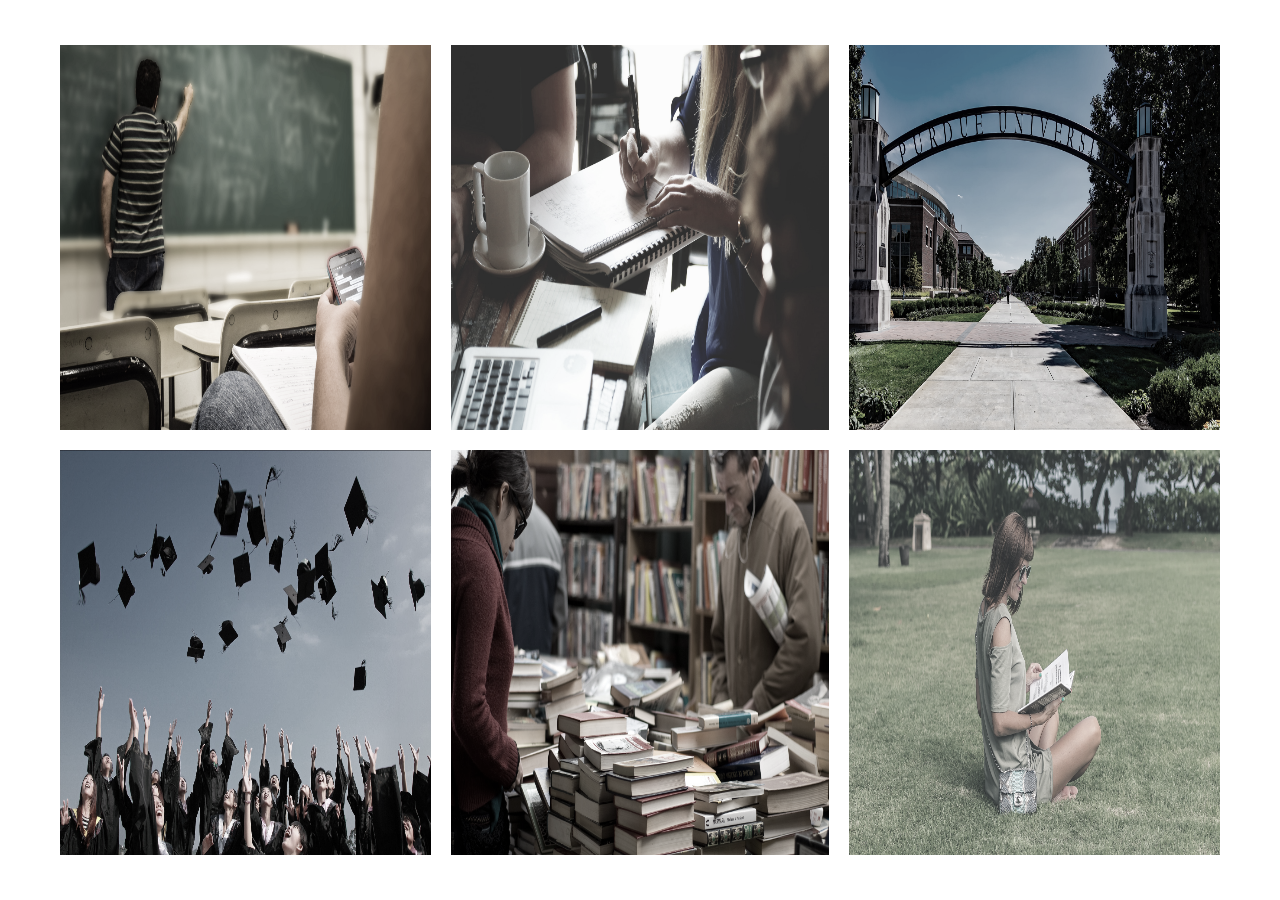
<file: index.html>
<!doctype html>
<html lang="en">
<head>

    <meta charset="utf-8">
    <!--[if IE]><meta http-equiv="X-UA-Compatible" content="IE=edge"><![endif]-->
    <meta name="viewport" content="width=device-width, initial-scale=1.0, maximum-scale=1.0, user-scalable=0" />
    <title>Gallery</title>
    <meta name="description" content="PSD to HTML5+CSS3 conversion.">
    <meta name="keywords" content="PSD, HTML5, CSS3">
    <meta name="author" content="Julian">

    <link href='http://fonts.googleapis.com/css?family=Lato:300,400,700' rel='stylesheet' type='text/css'>
    
	<link rel="stylesheet" href="https://maxcdn.bootstrapcdn.com/bootstrap/3.3.7/css/bootstrap.min.css" integrity="sha384-BVYiiSIFeK1dGmJRAkycuHAHRg32OmUcww7on3RYdg4Va+PmSTsz/K68vbdEjh4u" crossorigin="anonymous">
    <link rel="stylesheet" href="style.css" type="text/css" media="all" />
    
    <!--[if lt IE 9]>
        <script src="assets/js/html5.js"></script>
        <script src="assets/js/respond.min.js"></script>
    <![endif]-->
</head>
<div id="loading-overlay"></div>

	
	<!--Hover Effect-->
    <div id="hero" class="static-header2 light">


        <div class="container-fluid">
            <div class="">
<div class="gallery-container">
  <div class="items-container">
    <a href="#" class="item" data-large-img="assets/img/school/cellular-education-classroom-159844.jpeg">		
            <h1 class="back-title animated " data-animation="fadeInDown" data-delay="0"> University of Colorado</h1><hr class="separetor"><p>EMBA</p>
      <img height="100%" width="100%" src="assets/img/school/cellular-education-classroom-159844.jpeg" alt="" />

    </a>
<!--    <a href="#" class="item hide active" >		
    </a>-->
    <a href="#" class="item" id="active-2" data-large-img="assets/img/school/people-woman-coffee-meeting.jpg">
            <h1 class="back-title animated " data-animation="fadeInDown" data-delay="0"> University of Colorado</h1><hr class="separetor"><p>EMBA</p>

      <img height="100%" width="100%" src="assets/img/school/people-woman-coffee-meeting.jpg" alt="" />

    </a>
    <a href="#" class="item" data-large-img="assets/img/school/pexels-photo-247823.jpeg">
            <h1 class="back-title animated " data-animation="fadeInDown" data-delay="0"> University of Colorado</h1><hr class="separetor"><p>EMBA</p>

      <img height="100%" width="100%"  src="assets/img/school/pexels-photo-247823.jpeg" alt="" />

    </a>
    <a href="#" class="item" data-large-img="assets/img/school/pexels-photo-267885.jpeg">
            <h1 class="back-title animated " data-animation="fadeInDown" data-delay="0"> University of Colorado</h1><hr class="separetor"><p>EMBA</p>

      <img height="100%" width="100%"  src="assets/img/school/pexels-photo-267885.jpeg" alt="" />

    </a>
    <a href="#" class="item" data-large-img="assets/img/school/pexels-photo-279222.jpeg">
            <h1 class="back-title animated " data-animation="fadeInDown" data-delay="0"> University of Colorado</h1><hr class="separetor"><p>EMBA</p>

      <img height="100%" width="100%"  src="assets/img/school/pexels-photo-279222.jpeg" alt="" />

    </a>
    <a href="#" class="item" data-large-img="assets/img/school/pexels-photo-953430.jpeg">
            <h1 class="back-title animated " data-animation="fadeInDown" data-delay="0"> University of Colorado</h1><hr class="separetor"><p>EMBA</p>

      <img height="100%" width="100%"  src="assets/img/school/pexels-photo-953430.jpeg" alt="" />

    </a>


   </div> <!--Items container-->
			   	    			<div class="overlay-image"></div>

	
</div> <!--Gallery container-->	     
            </div> <!--row-->
        </div> <!--container-->
    </div> <!--hero-->
<!--<script>
		$(document).ready(function(){
			
		$('a.item').click(function (i) {
    i.preventDefault();                   
    var goTo = this.getAttribute("href"); 

    setTimeout(function(){
         window.location = goTo;
    },0);       
}); 	
	
	"use strict";
    $("a.item").click(function(){
        $("#hero").addClass( "outro" );
		

    });

	$("a.item").click(function(event){
event.preventDefault();
});			
});
</script>-->
<script type="text/javascript" src="https://code.jquery.com/jquery-3.3.1.min.js"
integrity="sha256-FgpCb/KJQlLNfOu91ta32o/NMZxltwRo8QtmkMRdAu8="
crossorigin="anonymous"></script>
<script src="https://maxcdn.bootstrapcdn.com/bootstrap/3.3.7/js/bootstrap.min.js" integrity="sha384-Tc5IQib027qvyjSMfHjOMaLkfuWVxZxUPnCJA7l2mCWNIpG9mGCD8wGNIcPD7Txa" crossorigin="anonymous"></script>
    <script type="text/javascript" src="scripts.js"></script>

</html>
</file>
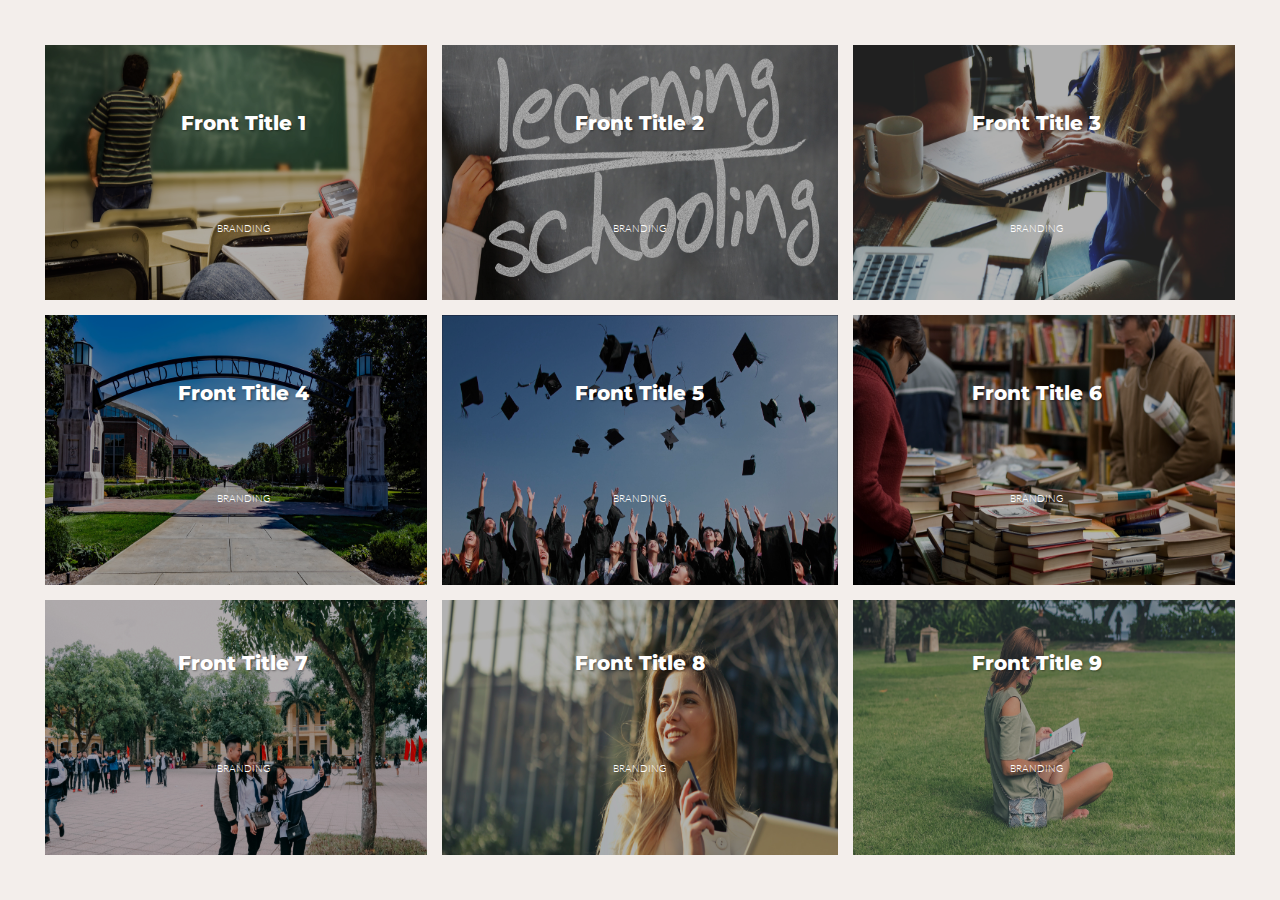
<file: index_2.html>
<!doctype html>
<html lang="en">
<head>

    <meta charset="utf-8">
    <!--[if IE]><meta http-equiv="X-UA-Compatible" content="IE=edge"><![endif]-->
    <meta name="viewport" content="width=device-width, initial-scale=1.0, maximum-scale=1.0, user-scalable=0" />
    <title>Index</title>
    <meta name="author" content="Julian">
    
	<link rel="stylesheet" href="https://maxcdn.bootstrapcdn.com/bootstrap/3.3.7/css/bootstrap.min.css" integrity="sha384-BVYiiSIFeK1dGmJRAkycuHAHRg32OmUcww7on3RYdg4Va+PmSTsz/K68vbdEjh4u" crossorigin="anonymous">
  <link rel="stylesheet" href="style_2.css" type="text/css" media="all" />
	
</head>
<div id="loading-overlay"></div>
<body id="register-page" class="">
	<!--Hover Effect-->
    <div class="container_items">
    <div id="hero" class="static-header2 light cont_fl">
		
        <div class="container-fluid">
            <div class="row">
<div class="gallery-container">
  <div class="items-container">
    <a href="#" class="item" data-large-img="assets/img/school/cellular-education-classroom-159844.jpeg">
		
            <h1 class="back-title animated " data-animation="fadeInDown" data-delay="0"> Back Title 1</h1>
      <img height="100%" width="100%" src="assets/img/school/cellular-education-classroom-159844.jpeg" alt="" />
			<h1 class="front-title " data-animation="fadeInDown" data-delay="0"> Front Title 1</h1>
			<p>Branding</p>	

    </a>
    <a href="#" class="item" data-large-img="assets/img/school/leave-board-hand-learn-54597.jpeg">
		            <h1 class="back-title animated " data-animation="fadeInDown" data-delay="0"> Back Title 2</h1>

      <img height="100%" width="100%" src="assets/img/school/leave-board-hand-learn-54597.jpeg" alt="" />
			<h1 class="front-title " data-animation="fadeInDown" data-delay="0"> Front Title 2</h1>
			<p>Branding</p>	
    </a>
    <a href="#" class="item" data-large-img="assets/img/school/people-woman-coffee-meeting.jpg">
		            <h1 class="back-title animated " data-animation="fadeInDown" data-delay="0"> Back Title 3</h1>

      <img height="100%" width="100%"  src="assets/img/school/people-woman-coffee-meeting.jpg" alt="" />
			<h1 class="front-title " data-animation="fadeInDown" data-delay="0"> Front Title 3</h1>
			<p>Branding</p>	
    </a>
    <a href="#" class="item" data-large-img="assets/img/school/pexels-photo-247823.jpeg">
		            <h1 class="back-title animated " data-animation="fadeInDown" data-delay="0"> Back Title 4</h1>

      <img height="100%" width="100%"  src="assets/img/school/pexels-photo-247823.jpeg" alt="" />
			<h1 class="front-title " data-animation="fadeInDown" data-delay="0"> Front Title 4</h1>
			<p>Branding</p>	
    </a>
    <a href="#" class="item" data-large-img="assets/img/school/pexels-photo-267885.jpeg">
		            <h1 class="back-title animated " data-animation="fadeInDown" data-delay="0"> Back Title 5</h1>

      <img height="100%" width="100%"  src="assets/img/school/pexels-photo-267885.jpeg" alt="" />
			<h1 class="front-title " data-animation="fadeInDown" data-delay="0"> Front Title 5</h1>
			<p>Branding</p>	
    </a>
    <a href="#" class="item" data-large-img="assets/img/school/pexels-photo-279222.jpeg">
		            <h1 class="back-title animated " data-animation="fadeInDown" data-delay="0"> Back Title 6</h1>

      <img height="100%" width="100%"  src="assets/img/school/pexels-photo-279222.jpeg" alt="" />
			<h1 class="front-title " data-animation="fadeInDown" data-delay="0"> Front Title 6</h1>
			<p>Branding</p>	
    </a>
    <a href="#" class="item" data-large-img="assets/img/school/pexels-photo-698516.jpeg">
		            <h1 class="back-title animated " data-animation="fadeInDown" data-delay="0"> Back Title 7</h1>

      <img height="100%" width="100%"  src="assets/img/school/pexels-photo-698516.jpeg" alt="" />
			<h1 class="front-title " data-animation="fadeInDown" data-delay="0"> Front Title 7</h1>
			<p>Branding</p>	
    </a>
    <a href="#" class="item" data-large-img="assets/img/school/pexels-photo-864994.jpeg">
		            <h1 class="back-title animated " data-animation="fadeInDown" data-delay="0"> Back Title 8</h1>

      <img height="100%" width="100%"  src="assets/img/school/pexels-photo-864994.jpeg" alt="" />
			<h1 class="front-title " data-animation="fadeInDown" data-delay="0"> Front Title 8</h1>
			<p>Branding</p>	
    </a>
    <a href="#" class="item" data-large-img="assets/img/school/pexels-photo-953430.jpeg">
		            <h1 class="back-title animated " data-animation="fadeInDown" data-delay="0"> Back Title 9</h1>

      <img height="100%" width="100%"  src="assets/img/school/pexels-photo-953430.jpeg" alt="" />
			<h1 class="front-title " data-animation="fadeInDown" data-delay="0"> Front Title 9</h1>
			<p>Branding</p>	
    </a>
	  
   </div> <!--Items container-->
	
  			<div class="overlay-image"></div>
	
</div> <!--Gallery container-->	     
            </div> <!--row-->
        </div> <!--container-->
    </div> <!--hero-->
</div>    

<script type="text/javascript" src="https://code.jquery.com/jquery-3.3.1.min.js"
integrity="sha256-FgpCb/KJQlLNfOu91ta32o/NMZxltwRo8QtmkMRdAu8="
crossorigin="anonymous"></script>
	
<script src="https://maxcdn.bootstrapcdn.com/bootstrap/3.3.7/js/bootstrap.min.js" integrity="sha384-Tc5IQib027qvyjSMfHjOMaLkfuWVxZxUPnCJA7l2mCWNIpG9mGCD8wGNIcPD7Txa" crossorigin="anonymous"></script>
	
<script type="text/javascript" src="scripts.js"></script>

</body>
</html>
</file>
<file: style.css>
h1,h2,h3,h4,h5,h6 {
	color: white;
}
p {
	color: white;
}


/*========gallery============*/
.item .separetor {
	width: 30px;
	border: 3px solid white;
	position: relative;
	top: 100px;
}

.item:not(.active) > h1.front-title, .item:not(.active) p{
	display: block;

}

.item h1.back-title {
	font-weight: 600;
	display: block;
	position: relative;
	align-content: center;
	text-align: center;
	top: 33.3%;
    line-height: 2em;
	font-size: 30px; 
}
#hero .item p {
	display: block;
	text-align: center;
	align-content: center;
	position: relative;
  	padding: 10px;
	top: 25%;
    line-height: 2em;
	font-weight: 200;
	font-size: 25px; 
	text-transform: uppercase;
}

.gallery-container {
	padding: 0 !important;
	width: 100%;
	height: 100vh;
	border: 10px solid white;
	-webkit-box-sizing: border-box;
		  box-sizing: border-box;
	position: relative;
	overflow: hidden;
	padding: 15px;

}
.gallery-container:before {
	content: "";
	position: absolute;
	top: 0%;
	width: 100%;
	height: 50vh;
	border-top: 20px solid white;
	border-bottom: 20px solid white;
	z-index: 10;
	-webkit-box-sizing: border-box;
		  box-sizing: border-box;
	pointer-events: none;
}
.gallery-container:after {
	content: "";
	position: absolute;
	top: 0;
	left: 33.3%;
	right: 33.3%;
	border-left: 20px solid white;
	border-right: 20px solid white;	
	height: 100%;
	z-index: 10;
	-webkit-box-sizing: border-box;
		  box-sizing: border-box;
	pointer-events: none;
}
.gallery-container .items-container {
  width: 100%;
  height: 100%;
  overflow: hidden;
  *zoom: 1;
  z-index: 1;
	
}
.gallery-container {
	padding: 45px !important;
	border: 0;
}
.gallery-container .overlay-image {
  border: 45px solid #fff;
  position: absolute;
  top: 0;
  left: 0;
  width: 100%;
  height: 100%;
  background-color: rgba(0, 0, 0, 0.5);
  background-size: cover;
  background-position: center;
  opacity: 0;
  visibility: hidden;
  -webkit-transform: scale(1);
          transform: scale(1);
  -webkit-transition: visibility 0s ease 0.5s,  opacity 0.5s ease,  background 0.5s ease,  -webkit-transform 0.01s ease;
  transition: visibility 0s ease 0.5s,  opacity 0.5s ease,  background 0.5s ease,  -webkit-transform 0.01s ease;
  transition: visibility 0s ease 0.5s,  opacity 0.5s ease,  background 0.5s ease,  transform 0.01s ease;
  transition: visibility 0s ease 0.5s,  opacity 0.5s ease,  background 0.5s ease,  transform 0.01s ease,  -webkit-transform 0.01s ease;
  z-index: 2;
  pointer-events:none;
}
.gallery-container .overlay-image.active {
  visibility: visible;
  -webkit-transition-delay: 0s;
          transition-delay: 0s;
  opacity: 1;
	/*by changing the scale value, you can have a zoom effect*/
  -webkit-transform: scale(1);
          transform: scale(1);
  -webkit-transition: visibility 0s,  opacity 0.5s,  background 0.5s ease,  -webkit-transform 4.5s ease;
  transition: visibility 0s,  opacity 0.5s,  background 0.5s ease,  -webkit-transform 4.5s ease;
  transition: visibility 0s,  opacity 0.5s,  background 0.5s ease,  transform 4.5s ease;
  transition: visibility 0s,  opacity 0.5s,  background 0.5s ease,  transform 4.5s ease,  -webkit-transform 4.5s ease;
	position: absolute;


}
.gallery-container .item {
  width: 33.33%;
  height: 50%;
  float: left;
  overflow: hidden;
  -webkit-box-sizing: border-box;
          box-sizing: border-box;
  position: relative;
  cursor: pointer;
  align-content: center;
	text-decoration: none !important;


}
.gallery-container .item:hover {
	border: none;
}
.gallery-container .item img {
  display: block;
  min-width: 100%;
  min-height: 100%;
  position: absolute;
  top: -9999px;
  right: -9999px;
  bottom: -9999px;
  left: -9999px;
  margin: auto;
  filter: grayscale(0.7);
}
 .item.active {
  width: 33.33%;
  height: 33.33%;
  overflow: hidden;
  -webkit-box-sizing: border-box;
          box-sizing: border-box;
}
.gallery-container .item.active img {
	z-index: 3;
	opacity: 0;
}
.gallery-container .item.active {
	width: 33.3%;
	height: 50%;
	z-index: 3;
    background: rgba(51, 42, 133, 1);
}

.outro .gallery-container a {
	border-color: transparent;
	transition: border .7s, background .7s;
}

.outro .gallery-container a:hover,
.outro .items-container.active .gallery-container a:hover {
	border: none;
	background: transparent !important;
	transition: border .7s;
}
.outro h1, .outro span, .outro .item .separetor, .outro p {
	opacity: 0;
	transition: 1s ease ;
	border-color: transparent;
}
.outro {
	transition: 1s all ease-out 2s;
}

.outro .gallery-container  {
	transition: 1s ease 0.5s ;
	opacity: 0.6;
	border: none;
	
}

.outro .gallery-container:after, .outro .gallery-container:before, .outro .item  {
	opacity: 0;
	transition: 1s ease ;
	border-color: transparent;
}
.outro .overlay-image.active, .outro .item.active {
	cursor: default;
}

.container_items {
	display: grid;

}
.loader {
	position: absolute;
	top: 50%;
	left: 50%;
	width: 60px;
	height: 60px;
	margin-top: -30px;
	margin-left: -30px;
	border-top: 2px solid rgba(51, 42, 133, 1);
	border-right: 2px solid transparent;
    border-radius: 50%;
	z-index: 9;
    animation: spinner 1s linear infinite;
}

@keyframes spinner {
    0% { transform: rotate(0deg); }
    100% { transform: rotate(360deg); }
}
</file>
<file: style_2.css>
@import url('https://fonts.googleapis.com/css?family=Montserrat:300i,400,600,600i,800');
@import url('http://fonts.googleapis.com/css?family=Lato:300,400,700');
h1,h2,h3,h4,h5,h6 {
	color: white;
}
p {
	color: white;
}

.gallery_col {
  width: 100vw;
  position: relative;
  left: 50%;
  height: 100%;
  margin-left: -50vw;

}
/*========gallery============*/

#register-page .navigation a:hover {
	text-decoration: underline;
}
#hero .item.active:hover h1.front-title {
	display: none;
}
.item:not(.active) h1.front-title, .item:not(.active) p{
	display: block;
	z-index: 5;
}


#hero .item h1.front-title {
	width: 100%;
	height: 100%;
	display: inline-block;
  	position: absolute;
	top: 0%;
	left: 0%;
	padding: 0;
	padding-top: 16%;
	margin: 0;
	text-align: center;
    line-height: 1.5em;
	font-weight: 800;
	font-size: 20px; 
	font-family: 'Montserrat', sans-serif;
    color:white;
	background: rgba(0,0,0,0.3);
	text-shadow: 1px 1px 2px rgba(0,0,0,0.4);

}
.shade  {
	display: block;
	position: absolute;
	z-index: 3;
    left: 0px;
    width: 100%;
    top: 0;
    height: 100%;
    text-align: center;
    color: #fff;
    line-height: 1.6em;
    background: rgba(0, 0, 0, 0.5);
	padding: 15px;
}
.item h1.back-title {
	font-weight: 300;
	width: 50%;
	display: block;
	position: relative;
	text-align: center;
	padding: 20px 0 25px 0;
	top: 25%;
	left: 25%;
    line-height: 1.5em;
	font-size: 20px; 
	font-family: 'open-sans';
	border: 1px solid white;
	font-style: italic;
}
#hero .item p {
	display: block;
	text-align: center;
	position: relative;
	top: -20px;
    line-height: 1.6em;
	font-weight: 300;
	font-size: 10px; 
	font-family: 'lato';
	text-transform: uppercase;
	padding-top: 40px;
	z-index: 999;
}

.gallery-container {
	width: 100%;
	height: 100vh;
	-webkit-box-sizing: border-box;
		  box-sizing: border-box;
	position: relative;
	overflow: hidden;
	padding: 45px;
	background-color: #f3eeeb;;
/*
	border: 10px solid white;
	padding-left: 33.3px;
	padding-right: 33.3px;
	padding-top: 33.3px;
	padding-bottom: 33.3px;
*/
}
.gallery-container:before {
  content: "";
  position: absolute;
  top: 33.33%;
  width: 100%;
  height: 33.33vh;
  border-top: 15px solid #f3eeeb;;
  border-bottom: 15px solid #f3eeeb;;
  z-index: 10;
  -webkit-box-sizing: border-box;
          box-sizing: border-box;
  pointer-events: none;
}
.gallery-container:after {
  content: "";
  position: absolute;
  top: 0;
  left: 33.33%;
  width: 33.33vw;
  height: 100%;
  border-left: 15px solid #f3eeeb;;
  border-right: 15px solid #f3eeeb;;
  z-index: 10;
  -webkit-box-sizing: border-box;
          box-sizing: border-box;
  pointer-events: none;
}
.gallery-container .items-container {
	width: 100%;
	height: 100%;
	overflow: hidden;
	*zoom: 1;
	z-index: 1;

}
.gallery-container .overlay-image {
	position: absolute;
	top: 0;
	left: 0;
	width: 100%;
	height: 100%;
	background-color: #f3eeeb;;
	background-size: cover;
	background-position: center;
	opacity: 0;
	visibility: hidden;
	-webkit-transform: scale(1);
		  transform: scale(1);
/*
  -webkit-transition: visibility 0s ease 0.5s,  opacity 0.5s ease,  background 0.5s ease,  -webkit-transform 0.01s ease;
  transition: visibility 0s ease 0.5s,  opacity 0.5s ease,  background 0.5s ease,  -webkit-transform 0.01s ease;
  transition: visibility 0s ease 0.5s,  opacity 0.5s ease,  background 0.5s ease,  transform 0.01s ease;
  transition: visibility 0s ease 0.5s,  opacity 0.5s ease,  background 0.5s ease,  transform 0.01s ease,  -webkit-transform 0.01s ease;
*/
  z-index: 2;
  pointer-events: none;
	
}
.gallery-container .overlay-image.active {
	border: 45px solid #f3eeeb;
	visibility: visible;
	-webkit-transition-delay: 0s;
		  transition-delay: 0s;
	opacity: 1;
		  transform: scale(1);
	-webkit-transition: visibility 0s,  opacity 0.5s,  background 0.5s ease,  -webkit-transform 4.5s ease;
	transition: visibility 0s,  opacity 0.5s,  background 0.5s ease,  -webkit-transform 4.5s ease;
	transition: visibility 0s,  opacity 0.5s,  background 0.5s ease,  transform 4.5s ease;
	transition: visibility 0s,  opacity 0.5s,  background 0.5s ease,  transform 4.5s ease,  -webkit-transform 4.5s ease;
}
.gallery-container .item {
	width: 33.33%;
	height: 33.33%;
	float: left;
	overflow: hidden;
	-webkit-box-sizing: border-box;
		  box-sizing: border-box;
	position: relative;
	cursor: pointer;
	align-content: center;
	text-decoration: none !important;
}
.gallery-container .item img {
	background-size: contain;
	display: block;
	min-width: 100%;
	min-height: 100%;
	position: absolute;
	top: -9999px;
	right: -9999px;
	bottom: -9999px;
	left: -9999px;
	margin: auto;
}
 .item.active {
  width: 33.33%;
  height: 33.33%;
  overflow: hidden;
  -webkit-box-sizing: border-box;
          box-sizing: border-box;
}
.gallery-container .item.active img {
	z-index: 3;
	opacity: 0;
}
.gallery-container .item.active {
	z-index: 3;
    background: #e02326;
}

.outro .gallery-container a {
	border-color: transparent;
	transition: border .5s, background .5s;
}

.outro .gallery-container a:hover,
.outro .items-container.active .gallery-container a:hover {
	border: none;
	background: pink !important;
	transition: border .5s;
}
.outro h1, .outro span, .outro .item .separetor, .outro p {
	opacity: 0;
	transition: 1s ease ;
	border-color: transparent;
}
.outro {
	transition: 1s all ease-out 2s;
}

.outro .gallery-container  {
	transition: 1s ease 0.5s ;
	opacity: 0.5;
	border: none;
}

.outro .gallery-container:after, .outro .gallery-container:before, .outro .item  {
	opacity: 0;
	transition: 1.5s ease;
	border-color: transparent;
}
.outro .overlay-image.active, .outro .item.active {
	cursor: default;
}

.container_items {
	display: grid;

}
.loader {
	position: absolute;
	top: 50%;
	left: 50%;
	width: 80px;
	height: 80px;
	margin-top: -40px;
	margin-left: -40px;
	border-top: 2px solid #e02326;
	border-right: 2px solid transparent;
    border-radius: 50%;
	z-index: 9;
    animation: spinner 1s linear infinite;
}

@keyframes spinner {
    0% { transform: rotate(0deg); }
    100% { transform: rotate(360deg); }
}
</file>
